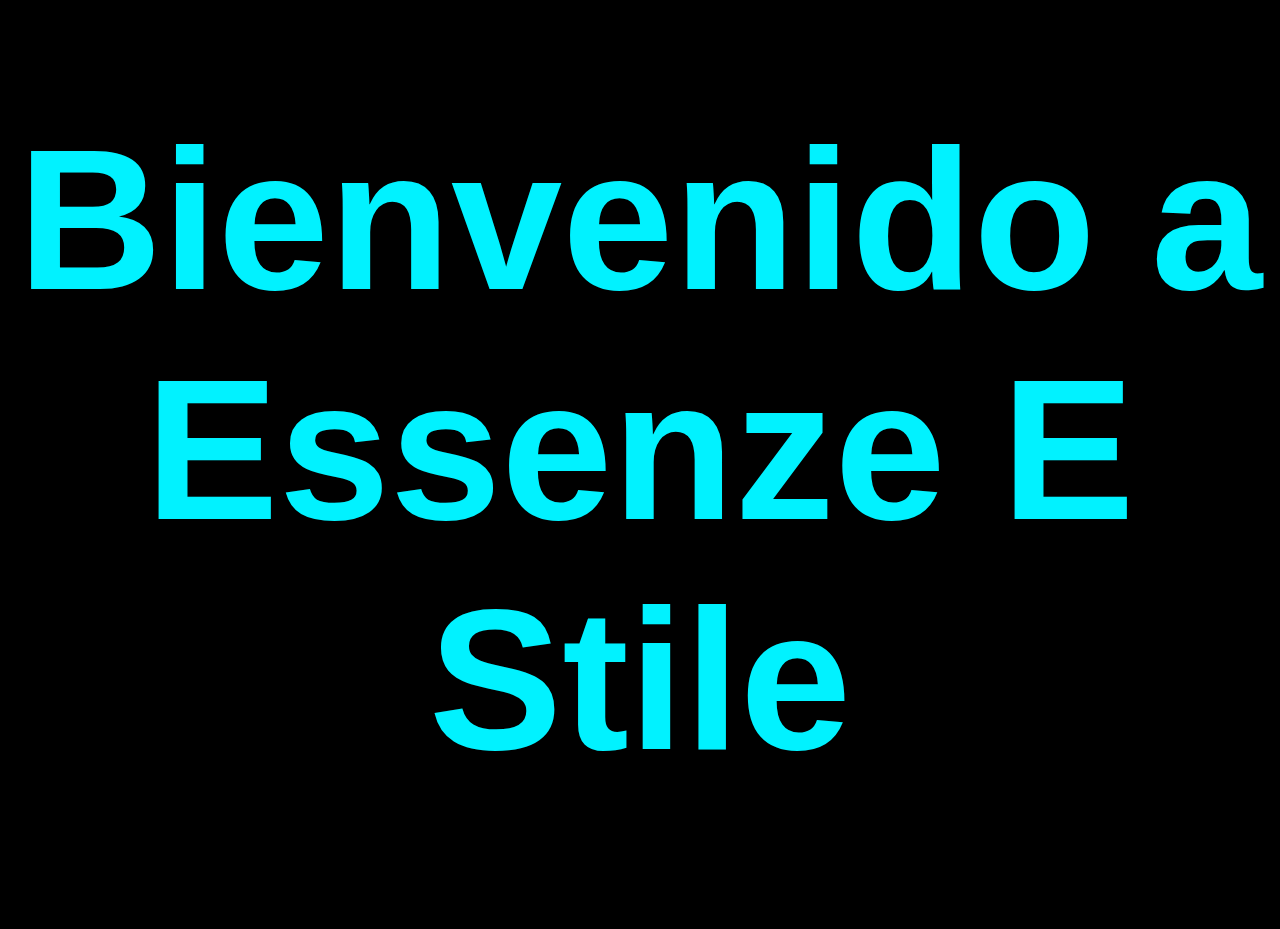
<file: index.html>
<!DOCTYPE html>
<html lang="es">
  <head>
    <meta charset="UTF-8" />
    <meta name="viewport" content="width=device-width, initial-scale=1.0" />
    <title>Essenze E Stile - Bienvenida</title>
    <link rel="stylesheet" href="essenze/css/index.css" />
  </head>
  <body>
    <div class="welcome-container">
      <h1>Bienvenido a Essenze E Stile</h1>
    </div>

    <script>
      // Redirigir a essenze.html después de 3 segundos
      setTimeout(function () {
        window.location.href = "essenze.html";
      }, 3000);
    </script>
  </body>
</html>
</file>
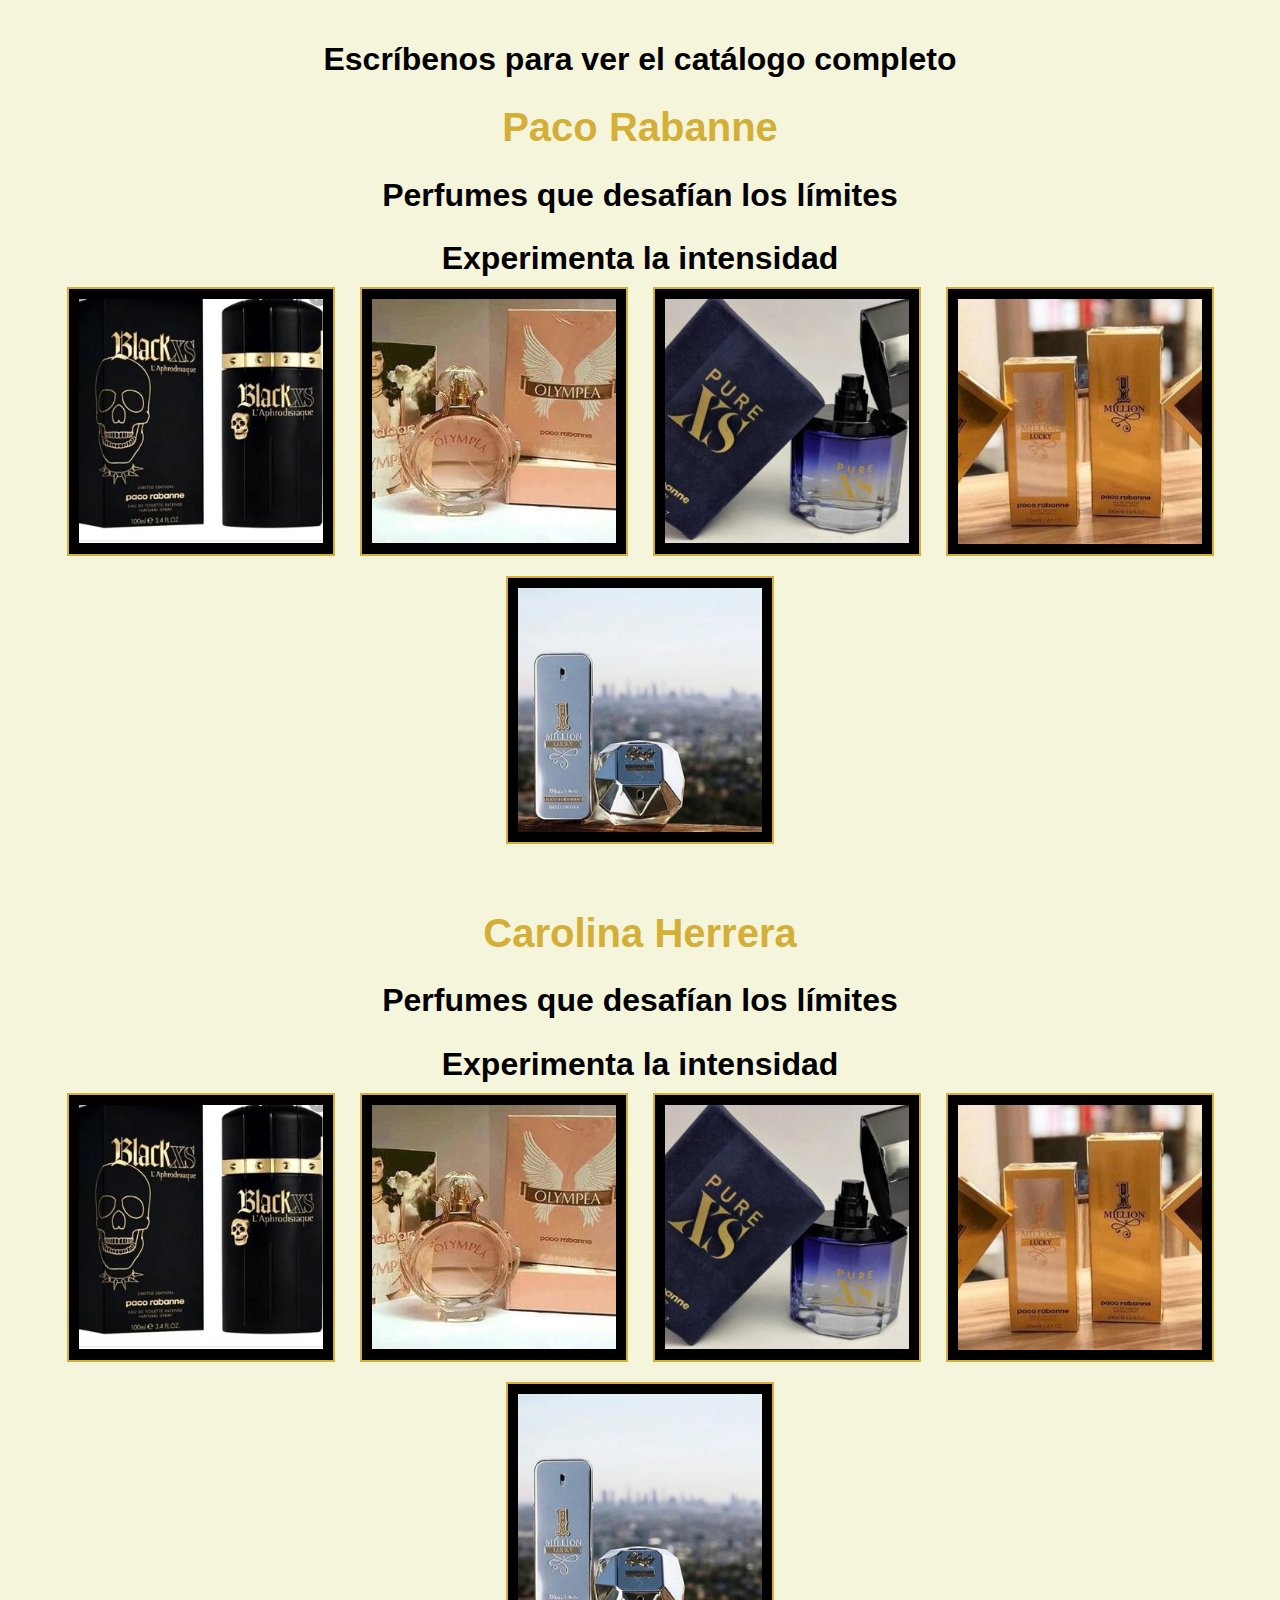
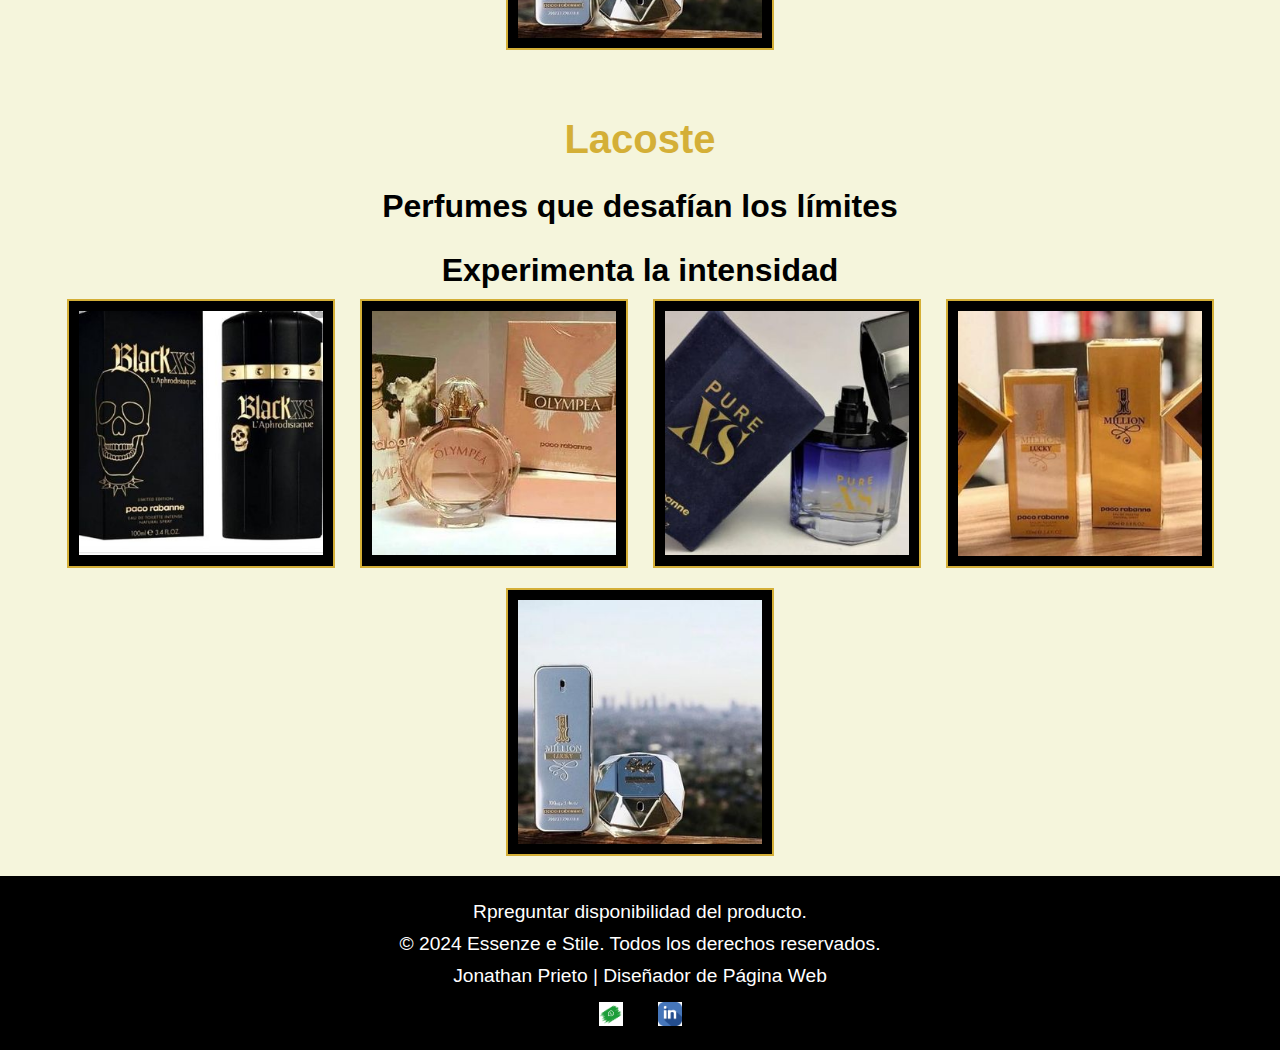
<file: perfumes.html>
<!DOCTYPE html>
<html lang="es">
  <head>
    <meta charset="UTF-8" />
    <meta name="viewport" content="width=device-width, initial-scale=1.0" />
    <title>Perfumes</title>
    <link rel="stylesheet" href="essenze/css/perfumes.css" />
  </head>

  <body>
    <div class="container">
      <h1 class="title2">Escríbenos para ver el catálogo completo</h1>

      <h1 class="title">Paco Rabanne</h1>
      <h2>Perfumes que desafían los límites</h2>
      <h2>Experimenta la intensidad</h2>
      <div class="gallery">
        <div class="image-box">
          <img src="essenze/img/perfumes/paco1.jpg" alt="Perfume 1" />
        </div>
        <div class="image-box">
          <img src="essenze/img/perfumes/paco2.jpg" alt="Perfume 2" />
        </div>
        <div class="image-box">
          <img src="essenze/img/perfumes/paco3.jpg" alt="Perfume 3" />
        </div>
        <div class="image-box">
          <img src="essenze/img/perfumes/paco4.jpg" alt=" Perfume 4" />
        </div>
        <div class="image-box">
          <img src="essenze/img/perfumes/paco5.jpg" alt="Perfume 5" />
        </div>
      </div>
    </div>
  </body>

  <body>
    <div class="container">
      <h1 class="title">Carolina Herrera</h1>
      <h2>Perfumes que desafían los límites</h2>
      <h2>Experimenta la intensidad</h2>
      <div class="gallery">
        <div class="image-box">
          <img src="essenze/img/perfumes/paco1.jpg" alt="Perfume 1" />
        </div>
        <div class="image-box">
          <img src="essenze/img/perfumes/paco2.jpg" alt="Perfume 2" />
        </div>
        <div class="image-box">
          <img src="essenze/img/perfumes/paco3.jpg" alt="Perfume 3" />
        </div>
        <div class="image-box">
          <img src="essenze/img/perfumes/paco4.jpg" alt=" Perfume 4" />
        </div>
        <div class="image-box">
          <img src="essenze/img/perfumes/paco5.jpg" alt="Perfume 5" />
        </div>
      </div>
    </div>
  </body>

  <body>
    <div class="container">
      <h1 class="title">Lacoste</h1>
      <h2>Perfumes que desafían los límites</h2>
      <h2>Experimenta la intensidad</h2>
      <div class="gallery">
        <div class="image-box">
          <img src="essenze/img/perfumes/paco1.jpg" alt="Perfume 1" />
        </div>
        <div class="image-box">
          <img src="essenze/img/perfumes/paco2.jpg" alt="Perfume 2" />
        </div>
        <div class="image-box">
          <img src="essenze/img/perfumes/paco3.jpg" alt="Perfume 3" />
        </div>
        <div class="image-box">
          <img src="essenze/img/perfumes/paco4.jpg" alt=" Perfume 4" />
        </div>
        <div class="image-box">
          <img src="essenze/img/perfumes/paco5.jpg" alt="Perfume 5" />
        </div>
      </div>
    </div>
  </body>

  <footer>
    <div class="footer-content">
      <p>Rpreguntar disponibilidad del producto.</p>
      <p>&copy; 2024 Essenze e Stile. Todos los derechos reservados.</p>
      <p>Jonathan Prieto | Diseñador de Página Web</p>
      <div class="contact-info">
        <a href="https://wa.me/573005052295" target="_blank">
          <img src="essenze/img/logos/whatsapp.png" alt="WhatsApp Logo" />
        </a>
        <a
          href="https://www.linkedin.com/in/jonathan-leonardo-prieto-mancera-1b843378/"
          target="_blank"
        >
          <img src="essenze/img/logos/linkedin.png" alt="LinkedIn Logo" />
        </a>
      </div>
    </div>
  </footer>
</html>
</file>
<file: essenze/css/index.css>
/*index.html */
body, html {
    height: 100%;
    margin: 0;
    display: flex;
    justify-content: center;
    align-items: center;
    background-color: #000; /* Fondo negro */
    font-family: 'Cursive', Arial, sans-serif; /* Letra cursiva */
}

.welcome-container h1 {
    color: #01f2ff; /* Letra azul */
    font-size: 12.5em;
    text-align: center;
}
</file>
<file: essenze/css/perfumes.css>
body {
    font-family: Arial, sans-serif;
    background-color: #F5F5DC; /* Tonos tierra */
    color: #000; /* Letra negra */
    margin: 0;
    padding: 0;
    box-sizing: border-box;
}

.container {
    width: 90%;
    max-width: 1200px;
    margin: 0 auto;
    padding: 20px;
    text-align: center;
}

.title {
    font-size: 2.5em;
    color: #d4af37; /* Color dorado */
    margin-bottom: 10px;
}

h2 {
    font-size: 2em;
    margin-bottom: 10px;
}

p {
    font-size: 1.2em;
    margin-bottom: 20px;
}

.gallery {
    display: flex;
    flex-wrap: wrap;
    justify-content: space-around;
    gap: 20px;
}

.image-box {
    width: calc(25% - 20px);
    background-color: #000; /* Fondo negro */
    border: 2px solid #d4af37; /* Bordes dorados */
    padding: 10px;
    box-sizing: border-box;
}

.image-box img {
    width: 100%;
    height: auto;
    display: block;
}

/* Responsive Design */
@media (max-width: 768px) {
    .image-box {
        width: calc(50% - 20px);
    }
}

@media (max-width: 480px) {
    .image-box {
        width: calc(100% - 20px);
    }
}

footer {
    background-color: #000000; /* Fondo negro */
    color: #ffffff; /* Texto blanco */
    text-align: center;
    padding: 20px 0;
    font-family: Arial, sans-serif; /* Fuente Arial */
}

.footer-content p {
    margin: 5px 0;
}

.contact-info {
    margin-top: 10px;
}

.contact-info a {
    margin: 0 10px;
    display: inline-block;
}

.contact-info img {
    width: 24px; /* Tamaño de los íconos */
    height: 24px;
}


.productos-grid {
    display: flex;
    justify-content: space-around;
    flex-wrap: wrap;
    gap: 20px;
}

.producto {
    flex: 1 1 300px; /* Ocupa un mínimo de 300px y se adapta al espacio disponible */
    text-align: center;
    margin: 10px;
}

.producto img {
    width: 100%;
    height: auto;
    max-width: 100%; /* Para que las imágenes se ajusten al contenedor */
}


footer {
    background-color: #000000;
    color: #ffffff;
    text-align: center;
    padding: 20px 0;
    font-family: Arial, sans-serif;
}

.footer-content {
    max-width: 1200px;
    margin: 0 auto;
    padding: 0 20px;
    display: flex;
    flex-direction: column;
    align-items: center;
}

.contact-info {
    display: flex;
    justify-content: center;
    margin-top: 10px;
    gap: 15px;
}

.contact-info a {
    display: inline-block;
}
</file>
